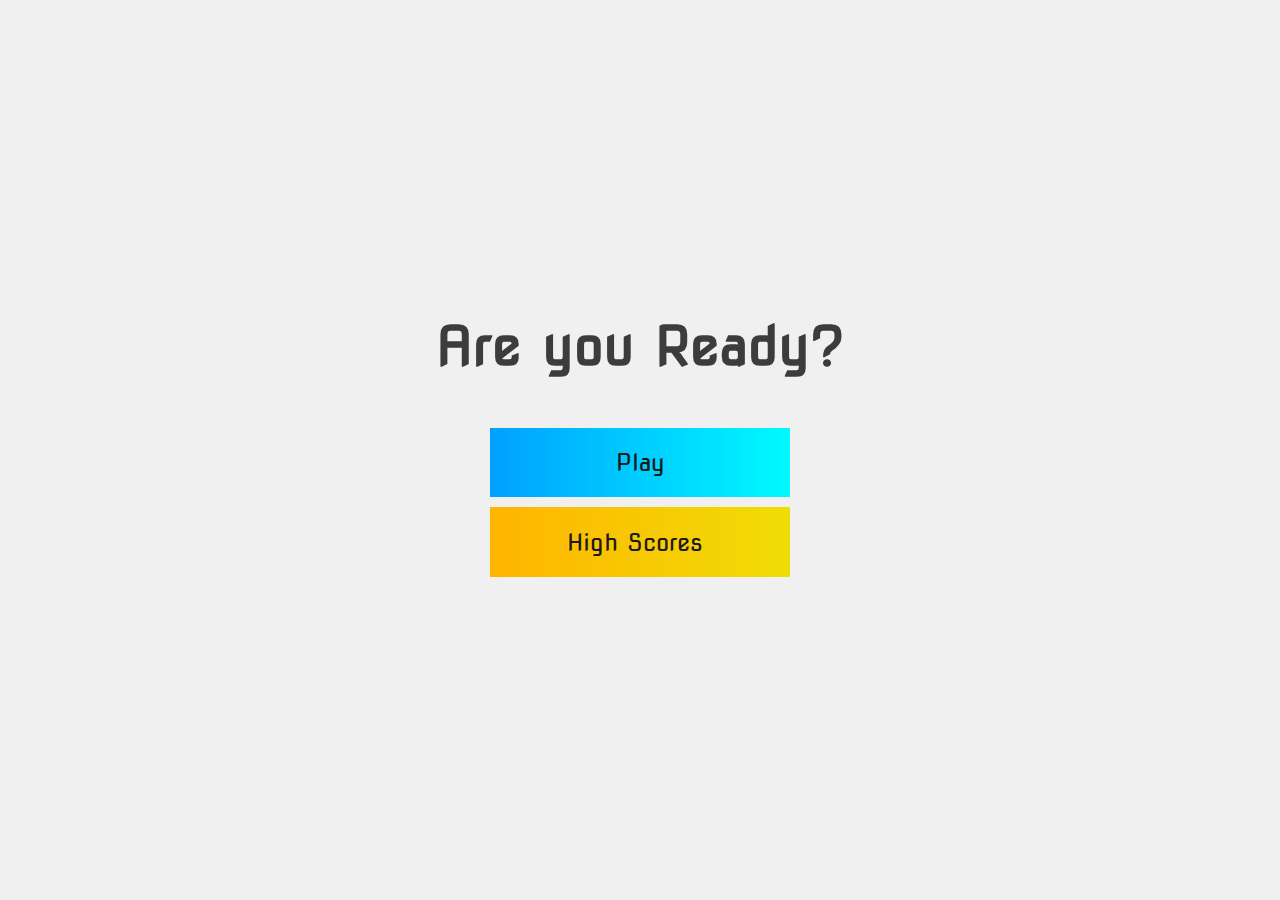
<file: index.html>
<!DOCTYPE html>
<html lang="en">
<head>
    <meta charset="UTF-8">
    <meta http-equiv="X-UA-Compatible" content="IE=edge">
    <meta name="viewport" content="width=device-width, initial-scale=1.0">
    <title>Home</title>
    <link rel='stylesheet' href='style.css'>
    <link rel="stylesheet" href="https://use.fontawesome.com/releases/v5.15.4/css/all.css" integrity="sha384-DyZ88mC6Up2uqS4h/KRgHuoeGwBcD4Ng9SiP4dIRy0EXTlnuz47vAwmeGwVChigm" crossorigin="anonymous">
</head>
<body>
    <div class="container">
        <div id="home" class="flex-column flex-center">
            <h1>Are you Ready?</h1>
            <a href="game.html" class='btn'>Play</a>
            <a href="highscore.html" id="highscore-btn" class='btn'>High Scores<i class="fas fa-crown"></i></a>
        </div>
    </div>
</body>
</html>
</file>
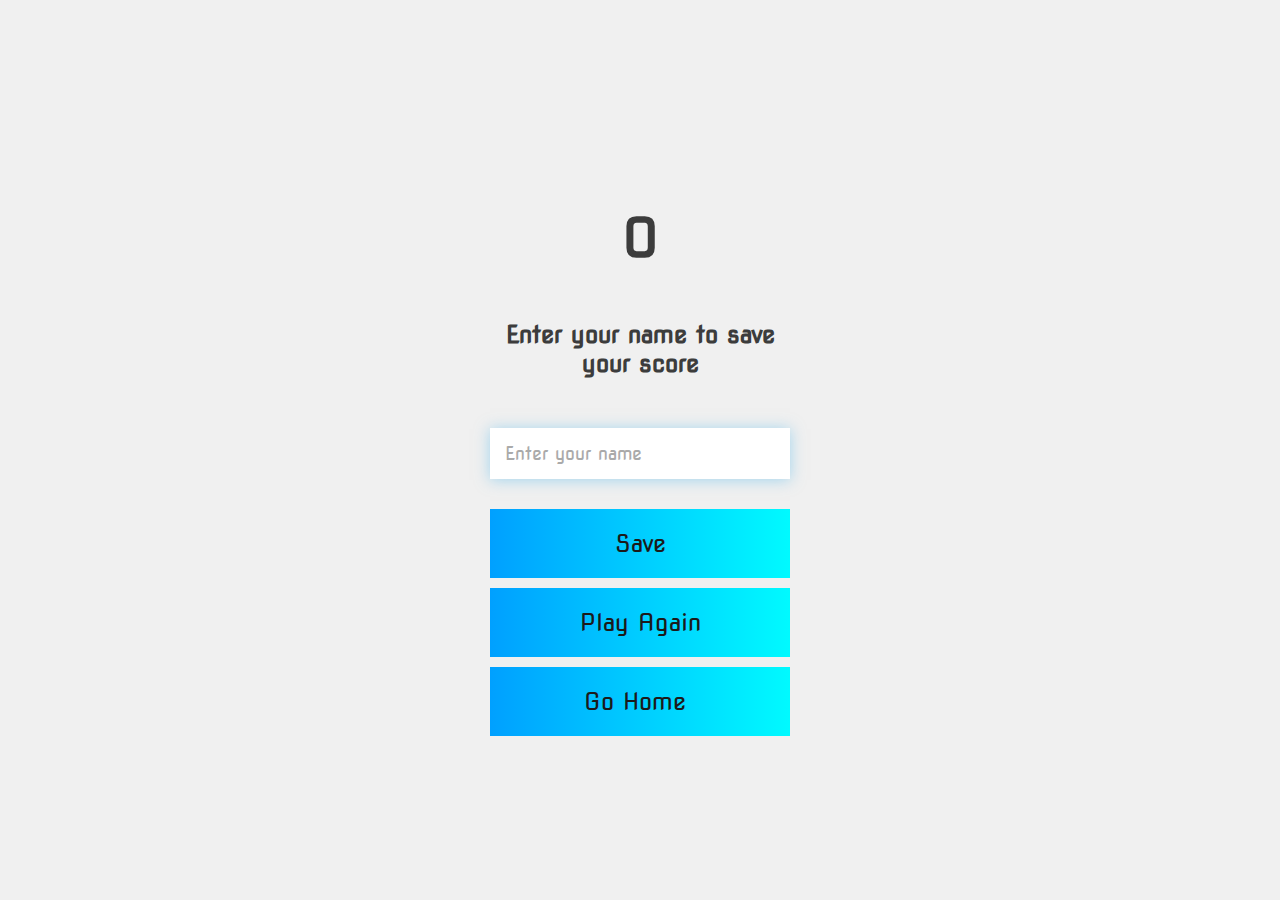
<file: end.html>
<!DOCTYPE html>
<html lang="en">
<head>
    <meta charset="UTF-8">
    <meta http-equiv="X-UA-Compatible" content="IE=edge">
    <meta name="viewport" content="width=device-width, initial-scale=1.0">
    <title>Game Over</title>
    <link rel="stylesheet" href='style.css'>
    <link rel="stylesheet" href="https://use.fontawesome.com/releases/v5.15.4/css/all.css" integrity="sha384-DyZ88mC6Up2uqS4h/KRgHuoeGwBcD4Ng9SiP4dIRy0EXTlnuz47vAwmeGwVChigm" crossorigin="anonymous">
</head>
<body>
    <div class="container">
            <div id="end" class="flex-center flex-column">
            <h1 id='finalScore'>0</h1>
            <h1 id='finalTime'>0</h1>
            <form class='end-form-container'>
                <h1 id='end-text'>Enter your name to save your score</h1>
                <input type='text' name='name' id='username' placeholder='Enter your name'>
                <button class='btn' id='saveScoreBtn' type='submit' onclick="saveHighScore(event)">Save</button>
            </form>
            <a href='game.html' class='btn'>Play Again</a>
            <a href='index.html' class='btn'>Go Home<i class="fas fa-home"></i></a>
        </div>
    </div>  
    <script src='end.js'></script> 
</body>
</html>
</file>
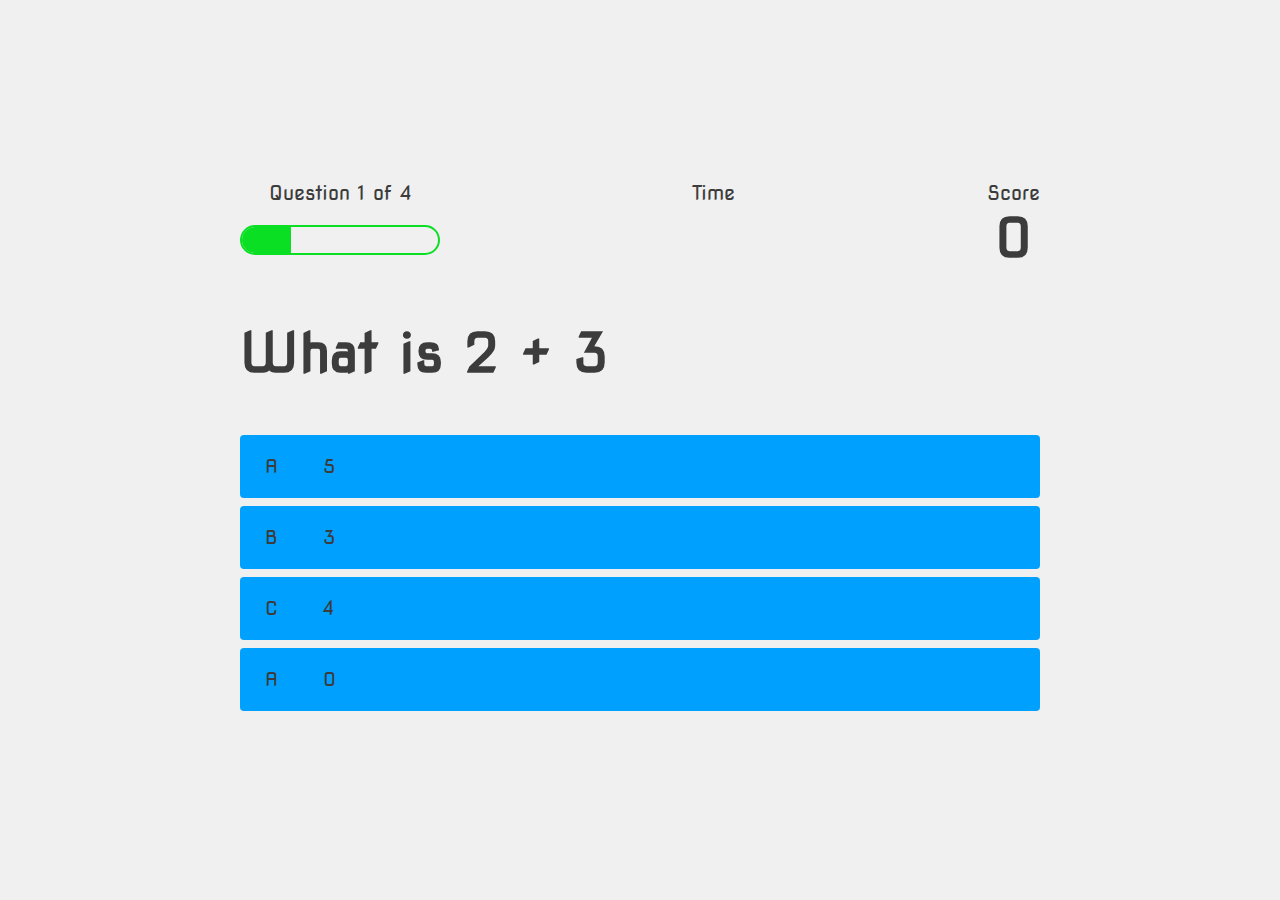
<file: game.html>
<!DOCTYPE html>
<html lang="en">
<head>
    <meta charset="UTF-8">
    <meta http-equiv="X-UA-Compatible" content="IE=edge">
    <meta name="viewport" content="width=device-width, initial-scale=1.0">
    <title>Quiz</title>
    <link rel="stylesheet" href='style.css'>
    <link rel="stylesheet" href='game.css'>
</head>
<body>
    <div class="container">
        <div id="game" class="justify-center flex-column">
            <div id="hud">
                <div class="hud-item">
                    <p id="progressText" class="hud-prefix">
                        Question
                    </p>
                    <div id="progressBar">
                        <div id="progressBarFull"></div>
                    </div>
                </div>
                <div class="hud-item">
                    <p id='time' class="hud-prefix">
                        Time
                    </p>
                    <p class="hud-main-text" id="timeOn">
                        
                    </p>
                </div>
                <div class="hud-item">
                    <p class="hud-prefix">
                        Score
                    </p>
                    <h1 class="hud-main-text" id="score">
                        0
                    </h1>
                </div>
            </div>
            <h1 id="question">What is the answer to this question</h1>
            <div class="choice-container">
                <p class="choice-prefix">A</p>
                <p class="choice-text" data-number='1'>Choice 1</p>
            </div>
            <div class="choice-container">
                <p class="choice-prefix">B</p>
                <p class="choice-text" data-number='2'>Choice 2</p>
            </div>
            <div class="choice-container">
                <p class="choice-prefix">C</p>
                <p class="choice-text" data-number='3'>Choice 3</p>
            </div>
            <div class="choice-container">
                <p class="choice-prefix">A</p>
                <p class="choice-text" data-number='4'>Choice 4</p>
            </div>
        </div>
    </div>
    <script src='game.js'></script>
</body>
</html>
</file>
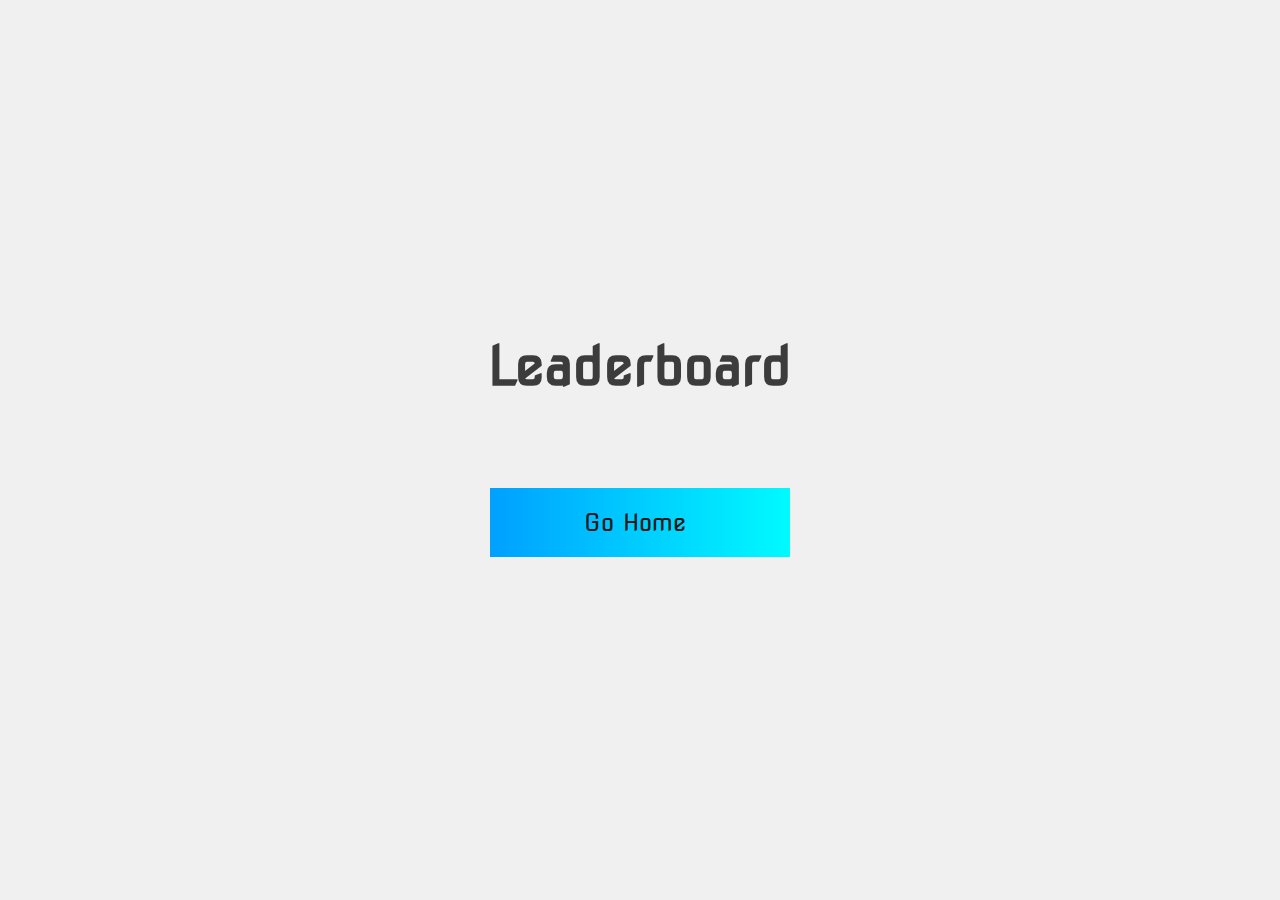
<file: highscore.html>
<!DOCTYPE html>
<html lang="en">
<head>
    <meta charset="UTF-8">
    <meta http-equiv="X-UA-Compatible" content="IE=edge">
    <meta name="viewport" content="width=device-width, initial-scale=1.0">
    <title>Highscores</title>
    <link rel="stylesheet" href='style.css'>
    <link rel="stylesheet" href='highscore.css'>
    <link rel="stylesheet" href="https://use.fontawesome.com/releases/v5.15.4/css/all.css" integrity="sha384-DyZ88mC6Up2uqS4h/KRgHuoeGwBcD4Ng9SiP4dIRy0EXTlnuz47vAwmeGwVChigm" crossorigin="anonymous">
</head>
<body>
    <div class="container">
        <div id="highScores" class="flex-center flex-column">
            <h1 id="finalScore">Leaderboard</h1>
            <ul id='highScoresList'></ul>
            <a href="index.html" class="btn">Go Home<i class="fas fa-home"></i></a>
        </div>
    </div>
    <script src='highscore.js'></script>  
</body>
</html>
</file>
<file: style.css>
@import url('https://fonts.googleapis.com/css2?family=Nova+Square&display=swap');

:root {
    background-color:rgb(240, 240, 240);
}

* {
    box-sizing: border-box;
    margin: 0;
    padding: 0;
    font-size: 62.5%;
    font-family: 'Nova Square', cursive;
}

h1 {
    font-size: 5.4rem;
    color: rgb(60, 60, 60);
    margin-bottom: 5rem;
}

h2 {
    font-size: 4.2rem;
    margin-bottom: 4rem;
}

.container {
    width: 100vw;
    height: 100vh;
    display: flex;
    justify-content: center;
    align-items: center;
    max-width: 80rem;
    margin: 0 auto;
    padding: 2rem;
}

.flex-column {
    display: flex;
    flex-direction: column;
}

.flex-center {
    justify-content: center;
    align-items: center;
}

.justify-center {
    justify-content: center;
}

.text-center {
    text-align: center;
}

.hidden {
    display: none;
}

.btn {
    font-size: 2.4rem;
    padding: 2rem 0;
    width: 30rem;
    text-align: center;
    margin-bottom: 1rem;
    text-decoration: none;
    color: rgb(28, 26, 26);
    background: linear-gradient(90deg, rgb(0, 160, 255) 0%, rgb(0,250, 255) 100%);
}

.btn:hover {
    cursor: pointer;
    box-shadow: 0 0.4rem 1.4rem 0 rgba(8, 114, 244, 0.6);
    transition: transform 150ms;
    transform: scale(1.03);
}

.btn[disbaled]:hover {
    cursor: not-allowed;
    box-shadow: none;
    transform: none;
}

#highscore-btn {
    background: linear-gradient(90deg, rgb(255, 180, 0) 0%, rgb(240, 221, 6) 100%);
}

#highscore-btn:hover {
    box-shadow: 0 0.4rem 1.4rem 0 rgba(255, 2550, 0.5);
}

.fa-crown {
    font-size: 2.5rem;
    margin-left: 1rem;
}

/*End Page*/
.end-form-container {
    width: 100%;
    display:  flex;
    flex-direction: column;
    align-items: center;
    max-width: 30rem;
}

input {
    margin-bottom: 1rem;
    width: 20rem;
    padding: 1.5rem;
    font-size: 1.8rem;
    border: none;
    box-shadow: 0 0.1rem 1.4rem 0 rgba(86, 185, 235, 0.5);
}

input::placeholder {
    color: #aaa;
}

#username {
    margin-bottom: 3rem;
    width: 100%;
    outline: none;
}

#end-text {
    font-size: 2.4rem;
    color: rgb(60, 60, 60);
    text-align: center;
}

#saveScoreBtn {
    border: none;
}

.fa-home {
    margin-left: 1rem;
    font-size: 2rem;
    color: rgb(28, 26, 26)
}
</file>
<file: game.css>
body {
    color: rgb(60, 60, 60);
}

.choice-container {
    display: flex;
    margin-bottom: 0.8rem;
    width: 100%;
    border-radius: 4px;
    background-color: rgb(0, 160, 255);
    font-size: 3rem;
    min-width: 80rem;
}

.choice-container:hover{
    cursor: pointer;
    box-shadow: 0 0.4rem 1.4rem 0 rgba(6, 103, 247, 0.5);
    transform: scale(1.02);
    transform: 100ms;
}

.choice-prefix {
    padding: 2rem 2.5rem;
    color: rgb(60, 60, 60);
}

.choice-text {
    padding: 2rem;
    width: 100%;
}

.correct {
    background: linear-gradient(32deg, rgba(11, 223, 36) 0%, rgb(0, 250, 100) 100%)
}

.incorrect {
    background: linear-gradient(32deg, rgba(230, 29, 29, 1) 0%, rgb(250, 11, 11, 1) 100%)
}

#hud {
    display: flex;
    justify-content: space-between;
}

.hud-prefix {
    text-align: center;
    font-size: 2rem;
}

.hud-main-text {
    text-align: center;
}

#timeOn {
    font-size: 5.4rem;
    color: rgb(60, 60, 60);
    margin-bottom: 5rem;
}


#progressBar {
    width: 20rem;
    height: 3rem;
    border: 0.2rem solid rgb(11,223,36);
    margin-top: 2rem;
    border-radius: 50px;
    overflow: hidden;
}

#progressBarFull {
    height: 100%;
    background: rgb(11,223,36);
    width: 0%;
}

@media screen and (max-width: 768px) {
    .choice-container {
        min-width: 40rem;
    }
}
</file>
<file: highscore.css>
body {
    color: rgb(60, 60, 60);
}

#highScoresList {
    list-style: none;
    margin-bottom: 4rem;
}

.high-score {
    font-size: 2.8rem;
    margin-bottom: 0.5rem;
}
</file>
